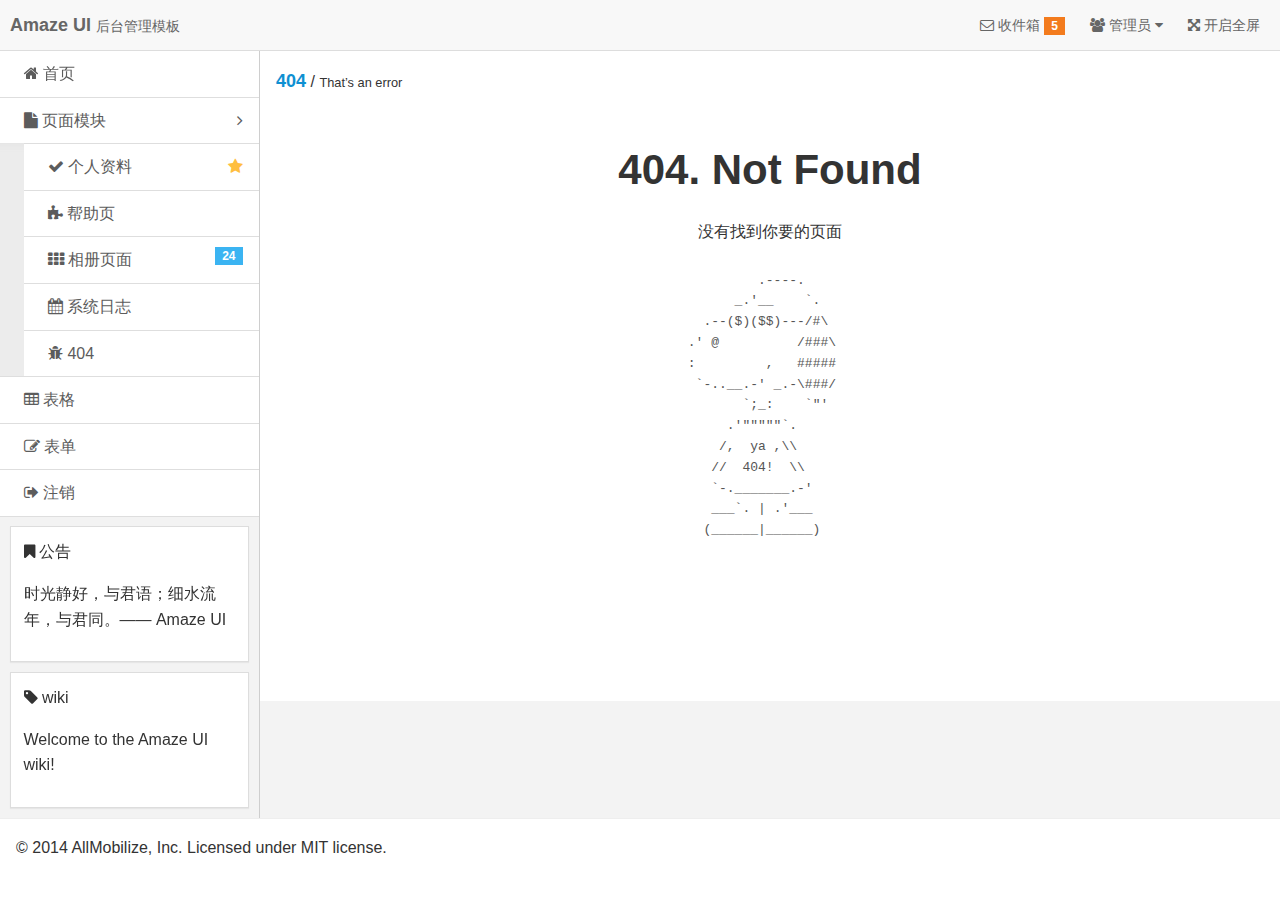
<file: WebContent/admin-404.html>
<!doctype html>
<html class="no-js">
<head>
  <meta charset="utf-8">
  <meta http-equiv="X-UA-Compatible" content="IE=edge">
  <title>Amaze UI Admin 404 Examples</title>
  <meta name="description" content="这是一个404页面">
  <meta name="keywords" content="404">
  <meta name="viewport" content="width=device-width, initial-scale=1, maximum-scale=1, user-scalable=no">
  <meta name="renderer" content="webkit">
  <meta http-equiv="Cache-Control" content="no-siteapp" />
  <link rel="icon" type="image/png" href="assets/i/favicon.png">
  <link rel="apple-touch-icon-precomposed" href="assets/i/app-icon72x72@2x.png">
  <meta name="apple-mobile-web-app-title" content="Amaze UI" />
  <link rel="stylesheet" href="assets/css/amazeui.min.css"/>
  <link rel="stylesheet" href="assets/css/admin.css">
</head>
<body>
<!--[if lte IE 9]>
<p class="browsehappy">你正在使用<strong>过时</strong>的浏览器，Amaze UI 暂不支持。 请 <a href="http://browsehappy.com/" target="_blank">升级浏览器</a>
  以获得更好的体验！</p>
<![endif]-->

<header class="am-topbar admin-header">
  <div class="am-topbar-brand">
    <strong>Amaze UI</strong> <small>后台管理模板</small>
  </div>

  <button class="am-topbar-btn am-topbar-toggle am-btn am-btn-sm am-btn-success am-show-sm-only" data-am-collapse="{target: '#topbar-collapse'}"><span class="am-sr-only">导航切换</span> <span class="am-icon-bars"></span></button>

  <div class="am-collapse am-topbar-collapse" id="topbar-collapse">

    <ul class="am-nav am-nav-pills am-topbar-nav am-topbar-right admin-header-list">
      <li><a href="javascript:;"><span class="am-icon-envelope-o"></span> 收件箱 <span class="am-badge am-badge-warning">5</span></a></li>
      <li class="am-dropdown" data-am-dropdown>
        <a class="am-dropdown-toggle" data-am-dropdown-toggle href="javascript:;">
          <span class="am-icon-users"></span> 管理员 <span class="am-icon-caret-down"></span>
        </a>
        <ul class="am-dropdown-content">
          <li><a href="#"><span class="am-icon-user"></span> 资料</a></li>
          <li><a href="#"><span class="am-icon-cog"></span> 设置</a></li>
          <li><a href="#"><span class="am-icon-power-off"></span> 退出</a></li>
        </ul>
      </li>
      <li class="am-hide-sm-only"><a href="javascript:;" id="admin-fullscreen"><span class="am-icon-arrows-alt"></span> <span class="admin-fullText">开启全屏</span></a></li>
    </ul>
  </div>
</header>

<div class="am-cf admin-main">
  <!-- sidebar start -->
  <div class="admin-sidebar am-offcanvas" id="admin-offcanvas">
    <div class="am-offcanvas-bar admin-offcanvas-bar">
      <ul class="am-list admin-sidebar-list">
        <li><a href="admin-index.html"><span class="am-icon-home"></span> 首页</a></li>
        <li class="admin-parent">
          <a class="am-cf" data-am-collapse="{target: '#collapse-nav'}"><span class="am-icon-file"></span> 页面模块 <span class="am-icon-angle-right am-fr am-margin-right"></span></a>
          <ul class="am-list am-collapse admin-sidebar-sub am-in" id="collapse-nav">
            <li><a href="admin-user.html" class="am-cf"><span class="am-icon-check"></span> 个人资料<span class="am-icon-star am-fr am-margin-right admin-icon-yellow"></span></a></li>
            <li><a href="admin-help.html"><span class="am-icon-puzzle-piece"></span> 帮助页</a></li>
            <li><a href="admin-gallery.html"><span class="am-icon-th"></span> 相册页面<span class="am-badge am-badge-secondary am-margin-right am-fr">24</span></a></li>
            <li><a href="admin-log.html"><span class="am-icon-calendar"></span> 系统日志</a></li>
            <li><a href="admin-404.html"><span class="am-icon-bug"></span> 404</a></li>
          </ul>
        </li>
        <li><a href="admin-table.html"><span class="am-icon-table"></span> 表格</a></li>
        <li><a href="admin-form.html"><span class="am-icon-pencil-square-o"></span> 表单</a></li>
        <li><a href="#"><span class="am-icon-sign-out"></span> 注销</a></li>
      </ul>

      <div class="am-panel am-panel-default admin-sidebar-panel">
        <div class="am-panel-bd">
          <p><span class="am-icon-bookmark"></span> 公告</p>
          <p>时光静好，与君语；细水流年，与君同。—— Amaze UI</p>
        </div>
      </div>

      <div class="am-panel am-panel-default admin-sidebar-panel">
        <div class="am-panel-bd">
          <p><span class="am-icon-tag"></span> wiki</p>
          <p>Welcome to the Amaze UI wiki!</p>
        </div>
      </div>
    </div>
  </div>
  <!-- sidebar end -->

  <!-- content start -->
  <div class="admin-content">

    <div class="am-cf am-padding">
      <div class="am-fl am-cf"><strong class="am-text-primary am-text-lg">404</strong> / <small>That’s an error</small></div>
    </div>

    <div class="am-g">
      <div class="am-u-sm-12">
        <h2 class="am-text-center am-text-xxxl am-margin-top-lg">404. Not Found</h2>
        <p class="am-text-center">没有找到你要的页面</p>
        <pre class="page-404">
          .----.
       _.'__    `.
   .--($)($$)---/#\
 .' @          /###\
 :         ,   #####
  `-..__.-' _.-\###/
        `;_:    `"'
      .'"""""`.
     /,  ya ,\\
    //  404!  \\
    `-._______.-'
    ___`. | .'___
   (______|______)
        </pre>
      </div>
    </div>
  </div>
  <!-- content end -->

</div>

<a href="#" class="am-icon-btn am-icon-th-list am-show-sm-only admin-menu" data-am-offcanvas="{target: '#admin-offcanvas'}"></a>

<footer>
  <hr>
  <p class="am-padding-left">© 2014 AllMobilize, Inc. Licensed under MIT license.</p>
</footer>

<!--[if lt IE 9]>
<script src="http://libs.baidu.com/jquery/1.11.1/jquery.min.js"></script>
<script src="http://cdn.staticfile.org/modernizr/2.8.3/modernizr.js"></script>
<script src="assets/js/amazeui.ie8polyfill.min.js"></script>
<![endif]-->

<!--[if (gte IE 9)|!(IE)]><!-->
<script src="assets/js/jquery.min.js"></script>
<!--<![endif]-->
<script src="assets/js/amazeui.min.js"></script>
<script src="assets/js/app.js"></script>
</body>
</html>
</file>
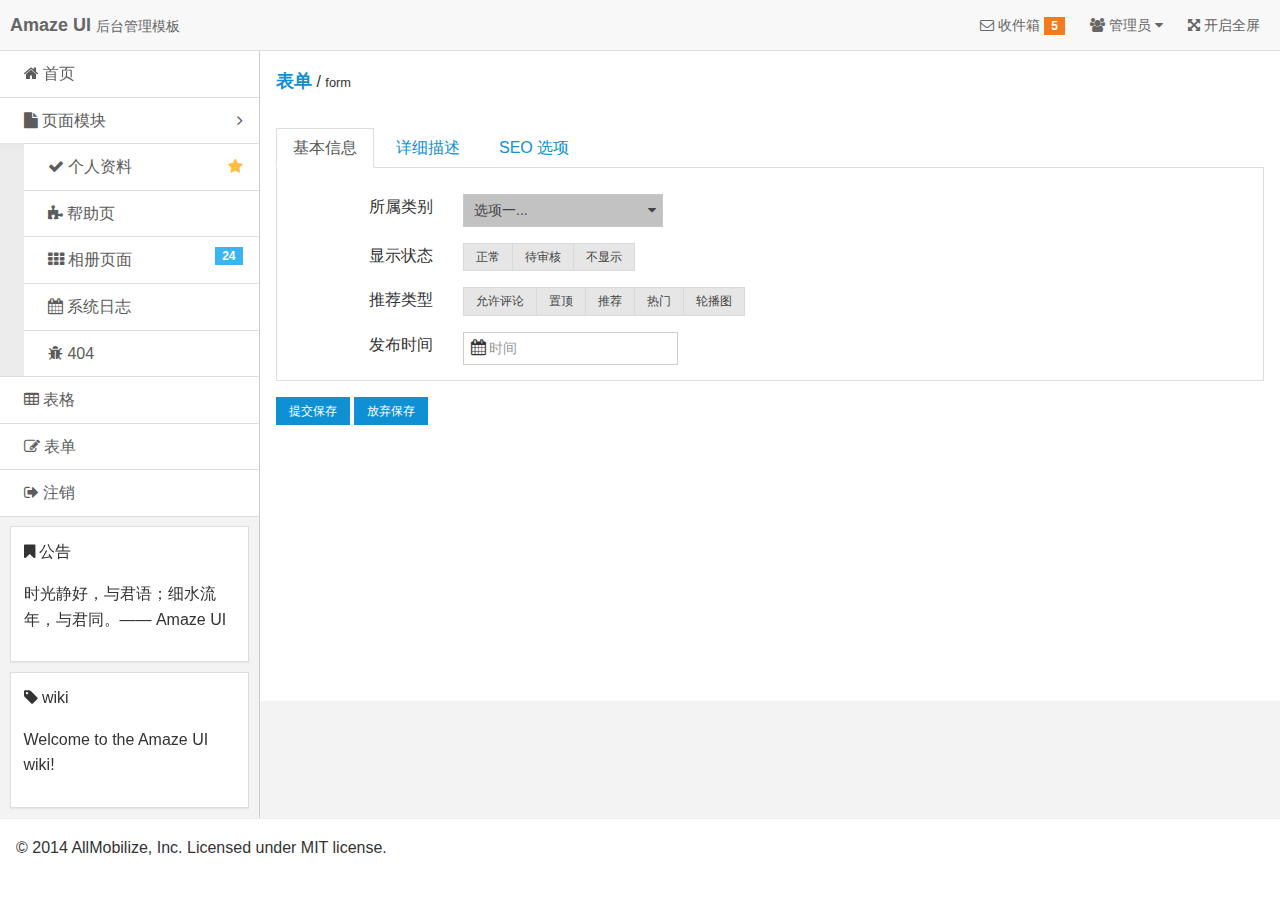
<file: WebContent/admin-form.html>
<!doctype html>
<html class="no-js">
<head>
  <meta charset="utf-8">
  <meta http-equiv="X-UA-Compatible" content="IE=edge">
  <title>Amaze UI Admin form Examples</title>
  <meta name="description" content="这是一个form页面">
  <meta name="keywords" content="form">
  <meta name="viewport" content="width=device-width, initial-scale=1, maximum-scale=1, user-scalable=no">
  <meta name="renderer" content="webkit">
  <meta http-equiv="Cache-Control" content="no-siteapp" />
  <link rel="icon" type="image/png" href="assets/i/favicon.png">
  <link rel="apple-touch-icon-precomposed" href="assets/i/app-icon72x72@2x.png">
  <meta name="apple-mobile-web-app-title" content="Amaze UI" />
  <link rel="stylesheet" href="assets/css/amazeui.min.css"/>
  <link rel="stylesheet" href="assets/css/admin.css">
</head>
<body>
<!--[if lte IE 9]>
<p class="browsehappy">你正在使用<strong>过时</strong>的浏览器，Amaze UI 暂不支持。 请 <a href="http://browsehappy.com/" target="_blank">升级浏览器</a>
  以获得更好的体验！</p>
<![endif]-->

<header class="am-topbar admin-header">
  <div class="am-topbar-brand">
    <strong>Amaze UI</strong> <small>后台管理模板</small>
  </div>

  <button class="am-topbar-btn am-topbar-toggle am-btn am-btn-sm am-btn-success am-show-sm-only" data-am-collapse="{target: '#topbar-collapse'}"><span class="am-sr-only">导航切换</span> <span class="am-icon-bars"></span></button>

  <div class="am-collapse am-topbar-collapse" id="topbar-collapse">

    <ul class="am-nav am-nav-pills am-topbar-nav am-topbar-right admin-header-list">
      <li><a href="javascript:;"><span class="am-icon-envelope-o"></span> 收件箱 <span class="am-badge am-badge-warning">5</span></a></li>
      <li class="am-dropdown" data-am-dropdown>
        <a class="am-dropdown-toggle" data-am-dropdown-toggle href="javascript:;">
          <span class="am-icon-users"></span> 管理员 <span class="am-icon-caret-down"></span>
        </a>
        <ul class="am-dropdown-content">
          <li><a href="#"><span class="am-icon-user"></span> 资料</a></li>
          <li><a href="#"><span class="am-icon-cog"></span> 设置</a></li>
          <li><a href="#"><span class="am-icon-power-off"></span> 退出</a></li>
        </ul>
      </li>
      <li class="am-hide-sm-only"><a href="javascript:;" id="admin-fullscreen"><span class="am-icon-arrows-alt"></span> <span class="admin-fullText">开启全屏</span></a></li>
    </ul>
  </div>
</header>

<div class="am-cf admin-main">
  <!-- sidebar start -->
  <div class="admin-sidebar am-offcanvas" id="admin-offcanvas">
    <div class="am-offcanvas-bar admin-offcanvas-bar">
      <ul class="am-list admin-sidebar-list">
        <li><a href="admin-index.html"><span class="am-icon-home"></span> 首页</a></li>
        <li class="admin-parent">
          <a class="am-cf" data-am-collapse="{target: '#collapse-nav'}"><span class="am-icon-file"></span> 页面模块 <span class="am-icon-angle-right am-fr am-margin-right"></span></a>
          <ul class="am-list am-collapse admin-sidebar-sub am-in" id="collapse-nav">
            <li><a href="admin-user.html" class="am-cf"><span class="am-icon-check"></span> 个人资料<span class="am-icon-star am-fr am-margin-right admin-icon-yellow"></span></a></li>
            <li><a href="admin-help.html"><span class="am-icon-puzzle-piece"></span> 帮助页</a></li>
            <li><a href="admin-gallery.html"><span class="am-icon-th"></span> 相册页面<span class="am-badge am-badge-secondary am-margin-right am-fr">24</span></a></li>
            <li><a href="admin-log.html"><span class="am-icon-calendar"></span> 系统日志</a></li>
            <li><a href="admin-404.html"><span class="am-icon-bug"></span> 404</a></li>
          </ul>
        </li>
        <li><a href="admin-table.html"><span class="am-icon-table"></span> 表格</a></li>
        <li><a href="admin-form.html"><span class="am-icon-pencil-square-o"></span> 表单</a></li>
        <li><a href="#"><span class="am-icon-sign-out"></span> 注销</a></li>
      </ul>

      <div class="am-panel am-panel-default admin-sidebar-panel">
        <div class="am-panel-bd">
          <p><span class="am-icon-bookmark"></span> 公告</p>
          <p>时光静好，与君语；细水流年，与君同。—— Amaze UI</p>
        </div>
      </div>

      <div class="am-panel am-panel-default admin-sidebar-panel">
        <div class="am-panel-bd">
          <p><span class="am-icon-tag"></span> wiki</p>
          <p>Welcome to the Amaze UI wiki!</p>
        </div>
      </div>
    </div>
  </div>
  <!-- sidebar end -->

<!-- content start -->
<div class="admin-content">

  <div class="am-cf am-padding">
    <div class="am-fl am-cf"><strong class="am-text-primary am-text-lg">表单</strong> / <small>form</small></div>
  </div>

  <div class="am-tabs am-margin" data-am-tabs>
    <ul class="am-tabs-nav am-nav am-nav-tabs">
      <li class="am-active"><a href="#tab1">基本信息</a></li>
      <li><a href="#tab2">详细描述</a></li>
      <li><a href="#tab3">SEO 选项</a></li>
    </ul>

    <div class="am-tabs-bd">
      <div class="am-tab-panel am-fade am-in am-active" id="tab1">
        <div class="am-g am-margin-top">
          <div class="am-u-sm-4 am-u-md-2 am-text-right">所属类别</div>
          <div class="am-u-sm-8 am-u-md-10">
            <select data-am-selected="{btnSize: 'sm'}">
              <option value="option1">选项一...</option>
              <option value="option2">选项二.....</option>
              <option value="option3">选项三........</option>
            </select>
          </div>
        </div>

        <div class="am-g am-margin-top">
          <div class="am-u-sm-4 am-u-md-2 am-text-right">显示状态</div>
          <div class="am-u-sm-8 am-u-md-10">
            <div class="am-btn-group" data-am-button>
              <label class="am-btn am-btn-default am-btn-xs">
                <input type="radio" name="options" id="option1"> 正常
              </label>
              <label class="am-btn am-btn-default am-btn-xs">
                <input type="radio" name="options" id="option2"> 待审核
              </label>
              <label class="am-btn am-btn-default am-btn-xs">
                <input type="radio" name="options" id="option3"> 不显示
              </label>
            </div>
          </div>
        </div>

        <div class="am-g am-margin-top">
          <div class="am-u-sm-4 am-u-md-2 am-text-right">推荐类型</div>
          <div class="am-u-sm-8 am-u-md-10">
            <div class="am-btn-group" data-am-button>
              <label class="am-btn am-btn-default am-btn-xs">
                <input type="checkbox"> 允许评论
              </label>
              <label class="am-btn am-btn-default am-btn-xs">
                <input type="checkbox"> 置顶
              </label>
              <label class="am-btn am-btn-default am-btn-xs">
                <input type="checkbox"> 推荐
              </label>
              <label class="am-btn am-btn-default am-btn-xs">
                <input type="checkbox"> 热门
              </label>
              <label class="am-btn am-btn-default am-btn-xs">
                <input type="checkbox"> 轮播图
              </label>
            </div>
          </div>
        </div>

        <div class="am-g am-margin-top">
          <div class="am-u-sm-4 am-u-md-2 am-text-right">
            发布时间
          </div>
          <div class="am-u-sm-8 am-u-md-10">
            <form action="" class="am-form am-form-inline">
              <div class="am-form-group am-form-icon">
                <i class="am-icon-calendar"></i>
                <input type="text" class="am-form-field am-input-sm" placeholder="时间">
              </div>
            </form>
          </div>
        </div>

      </div>

      <div class="am-tab-panel am-fade" id="tab2">
        <form class="am-form">
          <div class="am-g am-margin-top">
            <div class="am-u-sm-4 am-u-md-2 am-text-right">
              文章标题
            </div>
            <div class="am-u-sm-8 am-u-md-4">
              <input type="text" class="am-input-sm">
            </div>
            <div class="am-hide-sm-only am-u-md-6">*必填，不可重复</div>
          </div>

          <div class="am-g am-margin-top">
            <div class="am-u-sm-4 am-u-md-2 am-text-right">
              文章作者
            </div>
            <div class="am-u-sm-8 am-u-md-4 am-u-end col-end">
              <input type="text" class="am-input-sm">
            </div>
          </div>

          <div class="am-g am-margin-top">
            <div class="am-u-sm-4 am-u-md-2 am-text-right">
              信息来源
            </div>
            <div class="am-u-sm-8 am-u-md-4">
              <input type="text" class="am-input-sm">
            </div>
            <div class="am-hide-sm-only am-u-md-6">选填</div>
          </div>

          <div class="am-g am-margin-top">
            <div class="am-u-sm-4 am-u-md-2 am-text-right">
              内容摘要
            </div>
            <div class="am-u-sm-8 am-u-md-4">
              <input type="text" class="am-input-sm">
            </div>
            <div class="am-u-sm-12 am-u-md-6">不填写则自动截取内容前255字符</div>
          </div>

          <div class="am-g am-margin-top-sm">
            <div class="am-u-sm-12 am-u-md-2 am-text-right admin-form-text">
              内容描述
            </div>
            <div class="am-u-sm-12 am-u-md-10">
              <textarea rows="10" placeholder="请使用富文本编辑插件"></textarea>
            </div>
          </div>

        </form>
      </div>

      <div class="am-tab-panel am-fade" id="tab3">
        <form class="am-form">
          <div class="am-g am-margin-top-sm">
            <div class="am-u-sm-4 am-u-md-2 am-text-right">
              SEO 标题
            </div>
            <div class="am-u-sm-8 am-u-md-4 am-u-end">
              <input type="text" class="am-input-sm">
            </div>
          </div>

          <div class="am-g am-margin-top-sm">
            <div class="am-u-sm-4 am-u-md-2 am-text-right">
              SEO 关键字
            </div>
            <div class="am-u-sm-8 am-u-md-4 am-u-end">
              <input type="text" class="am-input-sm">
            </div>
          </div>

          <div class="am-g am-margin-top-sm">
            <div class="am-u-sm-4 am-u-md-2 am-text-right">
              SEO 描述
            </div>
            <div class="am-u-sm-8 am-u-md-4 am-u-end">
              <textarea rows="4"></textarea>
            </div>
          </div>
        </form>
      </div>

    </div>
  </div>

  <div class="am-margin">
    <button type="button" class="am-btn am-btn-primary am-btn-xs">提交保存</button>
    <button type="button" class="am-btn am-btn-primary am-btn-xs">放弃保存</button>
  </div>
</div>
<!-- content end -->

</div>

<a href="#" class="am-icon-btn am-icon-th-list am-show-sm-only admin-menu" data-am-offcanvas="{target: '#admin-offcanvas'}"></a>

<footer>
  <hr>
  <p class="am-padding-left">© 2014 AllMobilize, Inc. Licensed under MIT license.</p>
</footer>

<!--[if lt IE 9]>
<script src="http://libs.baidu.com/jquery/1.11.1/jquery.min.js"></script>
<script src="http://cdn.staticfile.org/modernizr/2.8.3/modernizr.js"></script>
<script src="assets/js/amazeui.ie8polyfill.min.js"></script>
<![endif]-->

<!--[if (gte IE 9)|!(IE)]><!-->
<script src="assets/js/jquery.min.js"></script>
<!--<![endif]-->
<script src="assets/js/amazeui.min.js"></script>
<script src="assets/js/app.js"></script>
</body>
</html>
</file>
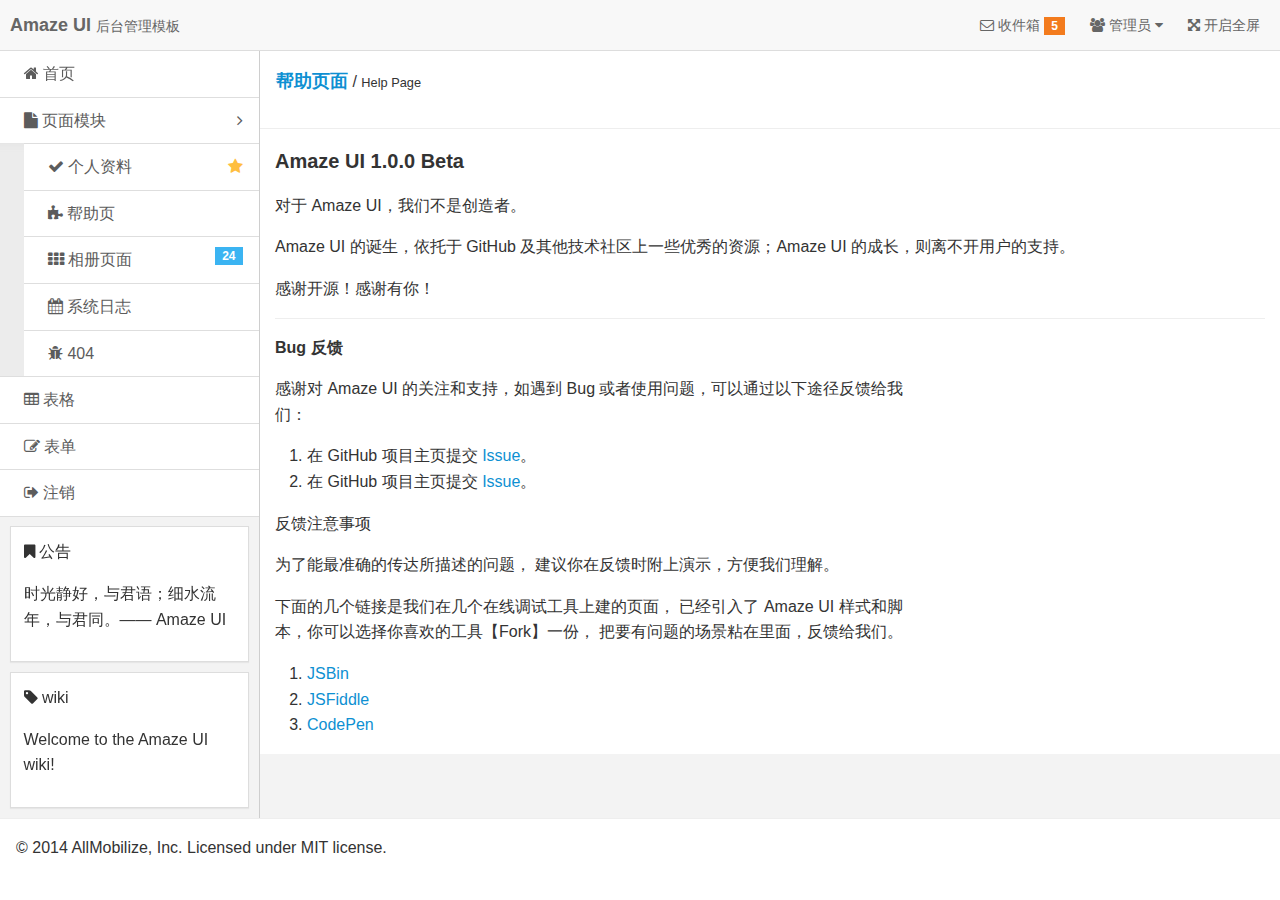
<file: WebContent/admin-help.html>
<!doctype html>
<html class="no-js">
<head>
  <meta charset="utf-8">
  <meta http-equiv="X-UA-Compatible" content="IE=edge">
  <title>Amaze UI Admin help Examples</title>
  <meta name="description" content="这是一个 help 页面">
  <meta name="keywords" content="help">
  <meta name="viewport" content="width=device-width, initial-scale=1, maximum-scale=1, user-scalable=no">
  <meta name="renderer" content="webkit">
  <meta http-equiv="Cache-Control" content="no-siteapp" />
  <link rel="icon" type="image/png" href="assets/i/favicon.png">
  <link rel="apple-touch-icon-precomposed" href="assets/i/app-icon72x72@2x.png">
  <meta name="apple-mobile-web-app-title" content="Amaze UI" />
  <link rel="stylesheet" href="assets/css/amazeui.min.css"/>
  <link rel="stylesheet" href="assets/css/admin.css">
</head>
<body>
<!--[if lte IE 9]>
<p class="browsehappy">你正在使用<strong>过时</strong>的浏览器，Amaze UI 暂不支持。 请 <a href="http://browsehappy.com/" target="_blank">升级浏览器</a>
  以获得更好的体验！</p>
<![endif]-->

<header class="am-topbar admin-header">
  <div class="am-topbar-brand">
    <strong>Amaze UI</strong> <small>后台管理模板</small>
  </div>

  <button class="am-topbar-btn am-topbar-toggle am-btn am-btn-sm am-btn-success am-show-sm-only" data-am-collapse="{target: '#topbar-collapse'}"><span class="am-sr-only">导航切换</span> <span class="am-icon-bars"></span></button>

  <div class="am-collapse am-topbar-collapse" id="topbar-collapse">

    <ul class="am-nav am-nav-pills am-topbar-nav am-topbar-right admin-header-list">
      <li><a href="javascript:;"><span class="am-icon-envelope-o"></span> 收件箱 <span class="am-badge am-badge-warning">5</span></a></li>
      <li class="am-dropdown" data-am-dropdown>
        <a class="am-dropdown-toggle" data-am-dropdown-toggle href="javascript:;">
          <span class="am-icon-users"></span> 管理员 <span class="am-icon-caret-down"></span>
        </a>
        <ul class="am-dropdown-content">
          <li><a href="#"><span class="am-icon-user"></span> 资料</a></li>
          <li><a href="#"><span class="am-icon-cog"></span> 设置</a></li>
          <li><a href="#"><span class="am-icon-power-off"></span> 退出</a></li>
        </ul>
      </li>
      <li class="am-hide-sm-only"><a href="javascript:;" id="admin-fullscreen"><span class="am-icon-arrows-alt"></span> <span class="admin-fullText">开启全屏</span></a></li>
    </ul>
  </div>
</header>

<div class="am-cf admin-main">
  <!-- sidebar start -->
  <div class="admin-sidebar am-offcanvas" id="admin-offcanvas">
    <div class="am-offcanvas-bar admin-offcanvas-bar">
      <ul class="am-list admin-sidebar-list">
        <li><a href="admin-index.html"><span class="am-icon-home"></span> 首页</a></li>
        <li class="admin-parent">
          <a class="am-cf" data-am-collapse="{target: '#collapse-nav'}"><span class="am-icon-file"></span> 页面模块 <span class="am-icon-angle-right am-fr am-margin-right"></span></a>
          <ul class="am-list am-collapse admin-sidebar-sub am-in" id="collapse-nav">
            <li><a href="admin-user.html" class="am-cf"><span class="am-icon-check"></span> 个人资料<span class="am-icon-star am-fr am-margin-right admin-icon-yellow"></span></a></li>
            <li><a href="admin-help.html"><span class="am-icon-puzzle-piece"></span> 帮助页</a></li>
            <li><a href="admin-gallery.html"><span class="am-icon-th"></span> 相册页面<span class="am-badge am-badge-secondary am-margin-right am-fr">24</span></a></li>
            <li><a href="admin-log.html"><span class="am-icon-calendar"></span> 系统日志</a></li>
            <li><a href="admin-404.html"><span class="am-icon-bug"></span> 404</a></li>
          </ul>
        </li>
        <li><a href="admin-table.html"><span class="am-icon-table"></span> 表格</a></li>
        <li><a href="admin-form.html"><span class="am-icon-pencil-square-o"></span> 表单</a></li>
        <li><a href="#"><span class="am-icon-sign-out"></span> 注销</a></li>
      </ul>

      <div class="am-panel am-panel-default admin-sidebar-panel">
        <div class="am-panel-bd">
          <p><span class="am-icon-bookmark"></span> 公告</p>
          <p>时光静好，与君语；细水流年，与君同。—— Amaze UI</p>
        </div>
      </div>

      <div class="am-panel am-panel-default admin-sidebar-panel">
        <div class="am-panel-bd">
          <p><span class="am-icon-tag"></span> wiki</p>
          <p>Welcome to the Amaze UI wiki!</p>
        </div>
      </div>
    </div>
  </div>
  <!-- sidebar end -->

  <!-- content start -->
  <div class="admin-content">
    <div class="am-cf am-padding">
      <div class="am-fl am-cf"><strong class="am-text-primary am-text-lg">帮助页面</strong> / <small>Help Page</small></div>
    </div>

    <hr/>

    <div class="am-g">
      <div class="am-u-sm-12 am-u-sm-centered">
        <h2>Amaze UI 1.0.0 Beta</h2>
        <p>对于 Amaze UI，我们不是创造者。</p>
        <p>Amaze UI 的诞生，依托于 GitHub 及其他技术社区上一些优秀的资源；Amaze UI 的成长，则离不开用户的支持。</p>
        <p>感谢开源！感谢有你！</p>
        <hr/>
      </div>

      <div class="am-u-sm-12 am-u-md-8 am-u-md-pull-4">
        <h3>Bug 反馈</h3>
        <p>感谢对 Amaze UI 的关注和支持，如遇到 Bug 或者使用问题，可以通过以下途径反馈给我们：</p>
        <ol>
          <li>在 GitHub 项目主页提交 <a href="">Issue</a>。</li>
          <li>在 GitHub 项目主页提交 <a href="">Issue</a>。</li>
        </ol>
        <p>反馈注意事项</p>
        <p>为了能最准确的传达所描述的问题， 建议你在反馈时附上演示，方便我们理解。</p>
        <p>下面的几个链接是我们在几个在线调试工具上建的页面， 已经引入了 Amaze UI 样式和脚本，你可以选择你喜欢的工具【Fork】一份， 把要有问题的场景粘在里面，反馈给我们。</p>
        <ol>
          <li><a href="http://jsbin.com/kijiqu/1/edit?html,output" target="_blank">JSBin</a> </li>
          <li><a href="http://jsfiddle.net/hegfirose/W22fV/" target="_blank">JSFiddle</a> </li>
          <li><a href="http://codepen.io/minwe/pen/AEeup" target="_blank">CodePen</a> </li>
        </ol>
      </div>
    </div>
  </div>
  <!-- content end -->

</div>

<a href="#" class="am-icon-btn am-icon-th-list am-show-sm-only admin-menu" data-am-offcanvas="{target: '#admin-offcanvas'}"></a>

<footer>
  <hr>
  <p class="am-padding-left">© 2014 AllMobilize, Inc. Licensed under MIT license.</p>
</footer>

<!--[if lt IE 9]>
<script src="http://libs.baidu.com/jquery/1.11.1/jquery.min.js"></script>
<script src="http://cdn.staticfile.org/modernizr/2.8.3/modernizr.js"></script>
<script src="assets/js/amazeui.ie8polyfill.min.js"></script>
<![endif]-->

<!--[if (gte IE 9)|!(IE)]><!-->
<script src="assets/js/jquery.min.js"></script>
<!--<![endif]-->
<script src="assets/js/amazeui.min.js"></script>
<script src="assets/js/app.js"></script>
</body>
</html>
</file>
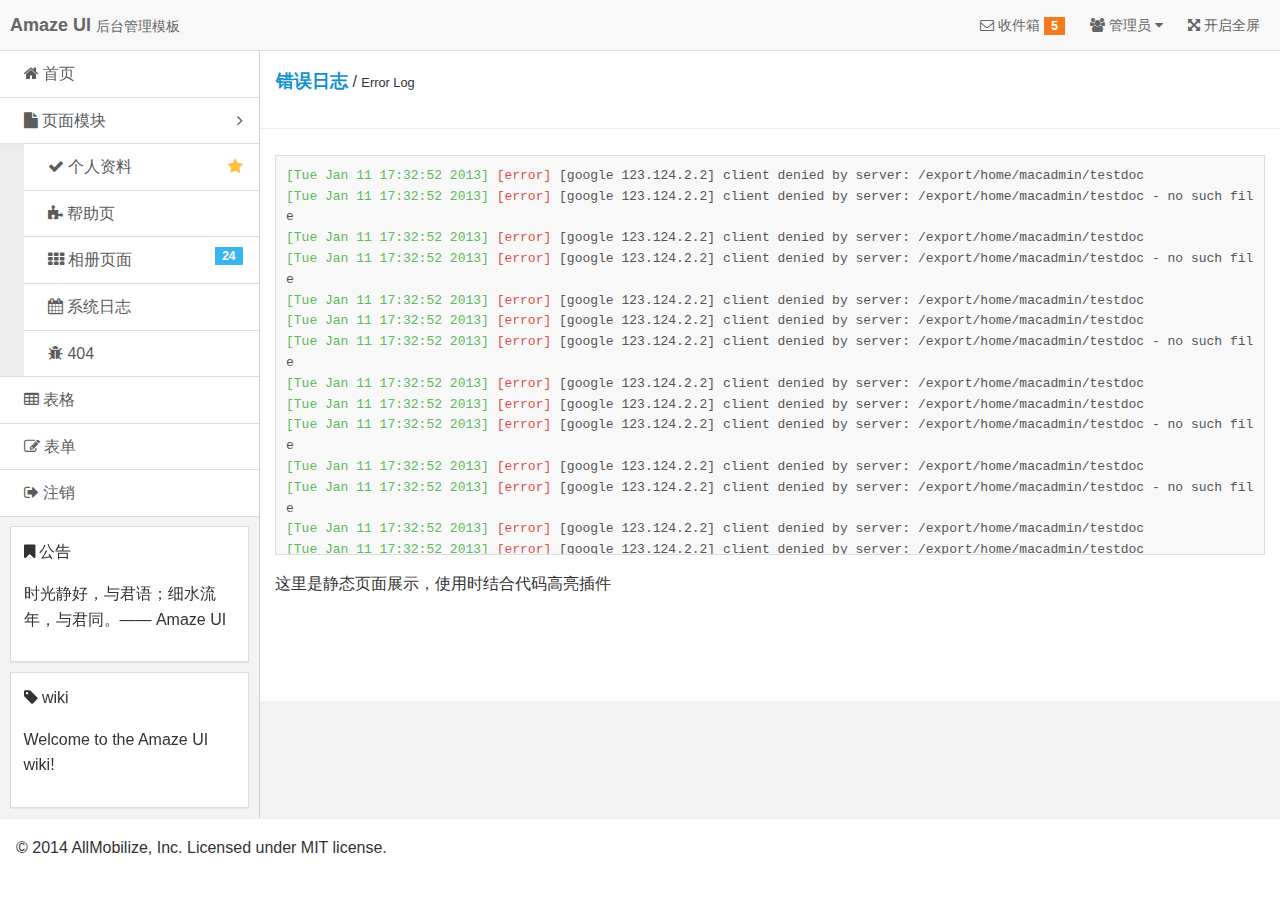
<file: WebContent/admin-log.html>
<!doctype html>
<html class="no-js">
<head>
  <meta charset="utf-8">
  <meta http-equiv="X-UA-Compatible" content="IE=edge">
  <title>Amaze UI Admin log Examples</title>
  <meta name="description" content="这是一个log页面">
  <meta name="keywords" content="log">
  <meta name="viewport" content="width=device-width, initial-scale=1, maximum-scale=1, user-scalable=no">
  <meta name="renderer" content="webkit">
  <meta http-equiv="Cache-Control" content="no-siteapp" />
  <link rel="icon" type="image/png" href="assets/i/favicon.png">
  <link rel="apple-touch-icon-precomposed" href="assets/i/app-icon72x72@2x.png">
  <meta name="apple-mobile-web-app-title" content="Amaze UI" />
  <link rel="stylesheet" href="assets/css/amazeui.min.css"/>
  <link rel="stylesheet" href="assets/css/admin.css">
</head>
<body>
<!--[if lte IE 9]>
<p class="browsehappy">你正在使用<strong>过时</strong>的浏览器，Amaze UI 暂不支持。 请 <a href="http://browsehappy.com/" target="_blank">升级浏览器</a>
  以获得更好的体验！</p>
<![endif]-->

<header class="am-topbar admin-header">
  <div class="am-topbar-brand">
    <strong>Amaze UI</strong> <small>后台管理模板</small>
  </div>

  <button class="am-topbar-btn am-topbar-toggle am-btn am-btn-sm am-btn-success am-show-sm-only" data-am-collapse="{target: '#topbar-collapse'}"><span class="am-sr-only">导航切换</span> <span class="am-icon-bars"></span></button>

  <div class="am-collapse am-topbar-collapse" id="topbar-collapse">

    <ul class="am-nav am-nav-pills am-topbar-nav am-topbar-right admin-header-list">
      <li><a href="javascript:;"><span class="am-icon-envelope-o"></span> 收件箱 <span class="am-badge am-badge-warning">5</span></a></li>
      <li class="am-dropdown" data-am-dropdown>
        <a class="am-dropdown-toggle" data-am-dropdown-toggle href="javascript:;">
          <span class="am-icon-users"></span> 管理员 <span class="am-icon-caret-down"></span>
        </a>
        <ul class="am-dropdown-content">
          <li><a href="#"><span class="am-icon-user"></span> 资料</a></li>
          <li><a href="#"><span class="am-icon-cog"></span> 设置</a></li>
          <li><a href="#"><span class="am-icon-power-off"></span> 退出</a></li>
        </ul>
      </li>
      <li class="am-hide-sm-only"><a href="javascript:;" id="admin-fullscreen"><span class="am-icon-arrows-alt"></span> <span class="admin-fullText">开启全屏</span></a></li>
    </ul>
  </div>
</header>

<div class="am-cf admin-main">
  <!-- sidebar start -->
  <div class="admin-sidebar am-offcanvas" id="admin-offcanvas">
    <div class="am-offcanvas-bar admin-offcanvas-bar">
      <ul class="am-list admin-sidebar-list">
        <li><a href="admin-index.html"><span class="am-icon-home"></span> 首页</a></li>
        <li class="admin-parent">
          <a class="am-cf" data-am-collapse="{target: '#collapse-nav'}"><span class="am-icon-file"></span> 页面模块 <span class="am-icon-angle-right am-fr am-margin-right"></span></a>
          <ul class="am-list am-collapse admin-sidebar-sub am-in" id="collapse-nav">
            <li><a href="admin-user.html" class="am-cf"><span class="am-icon-check"></span> 个人资料<span class="am-icon-star am-fr am-margin-right admin-icon-yellow"></span></a></li>
            <li><a href="admin-help.html"><span class="am-icon-puzzle-piece"></span> 帮助页</a></li>
            <li><a href="admin-gallery.html"><span class="am-icon-th"></span> 相册页面<span class="am-badge am-badge-secondary am-margin-right am-fr">24</span></a></li>
            <li><a href="admin-log.html"><span class="am-icon-calendar"></span> 系统日志</a></li>
            <li><a href="admin-404.html"><span class="am-icon-bug"></span> 404</a></li>
          </ul>
        </li>
        <li><a href="admin-table.html"><span class="am-icon-table"></span> 表格</a></li>
        <li><a href="admin-form.html"><span class="am-icon-pencil-square-o"></span> 表单</a></li>
        <li><a href="#"><span class="am-icon-sign-out"></span> 注销</a></li>
      </ul>

      <div class="am-panel am-panel-default admin-sidebar-panel">
        <div class="am-panel-bd">
          <p><span class="am-icon-bookmark"></span> 公告</p>
          <p>时光静好，与君语；细水流年，与君同。—— Amaze UI</p>
        </div>
      </div>

      <div class="am-panel am-panel-default admin-sidebar-panel">
        <div class="am-panel-bd">
          <p><span class="am-icon-tag"></span> wiki</p>
          <p>Welcome to the Amaze UI wiki!</p>
        </div>
      </div>
    </div>
  </div>
  <!-- sidebar end -->

  <!-- content start -->
  <div class="admin-content">
    <div class="am-cf am-padding">
      <div class="am-fl am-cf"><strong class="am-text-primary am-text-lg">错误日志</strong> / <small>Error Log</small></div>
    </div>

    <hr/>

    <div class="am-g error-log">
      <div class="am-u-sm-12 am-u-sm-centered">
        <pre class="am-pre-scrollable">
<span class="am-text-success">[Tue Jan 11 17:32:52 2013]</span> <span class="am-text-danger">[error]</span> [google 123.124.2.2] client denied by server: /export/home/macadmin/testdoc
<span class="am-text-success">[Tue Jan 11 17:32:52 2013]</span> <span class="am-text-danger">[error]</span> [google 123.124.2.2] client denied by server: /export/home/macadmin/testdoc - no such file
<span class="am-text-success">[Tue Jan 11 17:32:52 2013]</span> <span class="am-text-danger">[error]</span> [google 123.124.2.2] client denied by server: /export/home/macadmin/testdoc
<span class="am-text-success">[Tue Jan 11 17:32:52 2013]</span> <span class="am-text-danger">[error]</span> [google 123.124.2.2] client denied by server: /export/home/macadmin/testdoc - no such file
<span class="am-text-success">[Tue Jan 11 17:32:52 2013]</span> <span class="am-text-danger">[error]</span> [google 123.124.2.2] client denied by server: /export/home/macadmin/testdoc
<span class="am-text-success">[Tue Jan 11 17:32:52 2013]</span> <span class="am-text-danger">[error]</span> [google 123.124.2.2] client denied by server: /export/home/macadmin/testdoc
<span class="am-text-success">[Tue Jan 11 17:32:52 2013]</span> <span class="am-text-danger">[error]</span> [google 123.124.2.2] client denied by server: /export/home/macadmin/testdoc - no such file
<span class="am-text-success">[Tue Jan 11 17:32:52 2013]</span> <span class="am-text-danger">[error]</span> [google 123.124.2.2] client denied by server: /export/home/macadmin/testdoc
<span class="am-text-success">[Tue Jan 11 17:32:52 2013]</span> <span class="am-text-danger">[error]</span> [google 123.124.2.2] client denied by server: /export/home/macadmin/testdoc
<span class="am-text-success">[Tue Jan 11 17:32:52 2013]</span> <span class="am-text-danger">[error]</span> [google 123.124.2.2] client denied by server: /export/home/macadmin/testdoc - no such file
<span class="am-text-success">[Tue Jan 11 17:32:52 2013]</span> <span class="am-text-danger">[error]</span> [google 123.124.2.2] client denied by server: /export/home/macadmin/testdoc
<span class="am-text-success">[Tue Jan 11 17:32:52 2013]</span> <span class="am-text-danger">[error]</span> [google 123.124.2.2] client denied by server: /export/home/macadmin/testdoc - no such file
<span class="am-text-success">[Tue Jan 11 17:32:52 2013]</span> <span class="am-text-danger">[error]</span> [google 123.124.2.2] client denied by server: /export/home/macadmin/testdoc
<span class="am-text-success">[Tue Jan 11 17:32:52 2013]</span> <span class="am-text-danger">[error]</span> [google 123.124.2.2] client denied by server: /export/home/macadmin/testdoc
<span class="am-text-success">[Tue Jan 11 17:32:52 2013]</span> <span class="am-text-danger">[error]</span> [google 123.124.2.2] client denied by server: /export/home/macadmin/testdoc - no such file
<span class="am-text-success">[Tue Jan 11 17:32:52 2013]</span> <span class="am-text-danger">[error]</span> [google 123.124.2.2] client denied by server: /export/home/macadmin/testdoc
<span class="am-text-success">[Tue Jan 11 17:32:52 2013]</span> <span class="am-text-danger">[error]</span> [google 123.124.2.2] client denied by server: /export/home/macadmin/testdoc - no such file
<span class="am-text-success">[Tue Jan 11 17:32:52 2013]</span> <span class="am-text-danger">[error]</span> [google 123.124.2.2] client denied by server: /export/home/macadmin/testdoc - no such file
<span class="am-text-success">[Tue Jan 11 17:32:52 2013]</span> <span class="am-text-danger">[error]</span> [google 123.124.2.2] client denied by server: /export/home/macadmin/testdoc
<span class="am-text-success">[Tue Jan 11 17:32:52 2013]</span> <span class="am-text-danger">[error]</span> [google 123.124.2.2] client denied by server: /export/home/macadmin/testdoc - no such file
<span class="am-text-success">[Tue Jan 11 17:32:52 2013]</span> <span class="am-text-danger">[error]</span> [google 123.124.2.2] client denied by server: /export/home/macadmin/testdoc - no such file
<span class="am-text-success">[Tue Jan 11 17:32:52 2013]</span> <span class="am-text-danger">[error]</span> [google 123.124.2.2] client denied by server: /export/home/macadmin/testdoc
<span class="am-text-success">[Tue Jan 11 17:32:52 2013]</span> <span class="am-text-danger">[error]</span> [google 123.124.2.2] client denied by server: /export/home/macadmin/testdoc - no such file
<span class="am-text-success">[Tue Jan 11 17:32:52 2013]</span> <span class="am-text-danger">[error]</span> [google 123.124.2.2] client denied by server: /export/home/macadmin/testdoc - no such file
        </pre>
        <p>这里是静态页面展示，使用时结合代码高亮插件</p>
      </div>
    </div>
  </div>
  <!-- content end -->

</div>

<a href="#" class="am-icon-btn am-icon-th-list am-show-sm-only admin-menu" data-am-offcanvas="{target: '#admin-offcanvas'}"></a>

<footer>
  <hr>
  <p class="am-padding-left">© 2014 AllMobilize, Inc. Licensed under MIT license.</p>
</footer>

<!--[if lt IE 9]>
<script src="http://libs.baidu.com/jquery/1.11.1/jquery.min.js"></script>
<script src="http://cdn.staticfile.org/modernizr/2.8.3/modernizr.js"></script>
<script src="assets/js/amazeui.ie8polyfill.min.js"></script>
<![endif]-->

<!--[if (gte IE 9)|!(IE)]><!-->
<script src="assets/js/jquery.min.js"></script>
<!--<![endif]-->
<script src="assets/js/amazeui.min.js"></script>
<script src="assets/js/app.js"></script>
</body>
</html>
</file>
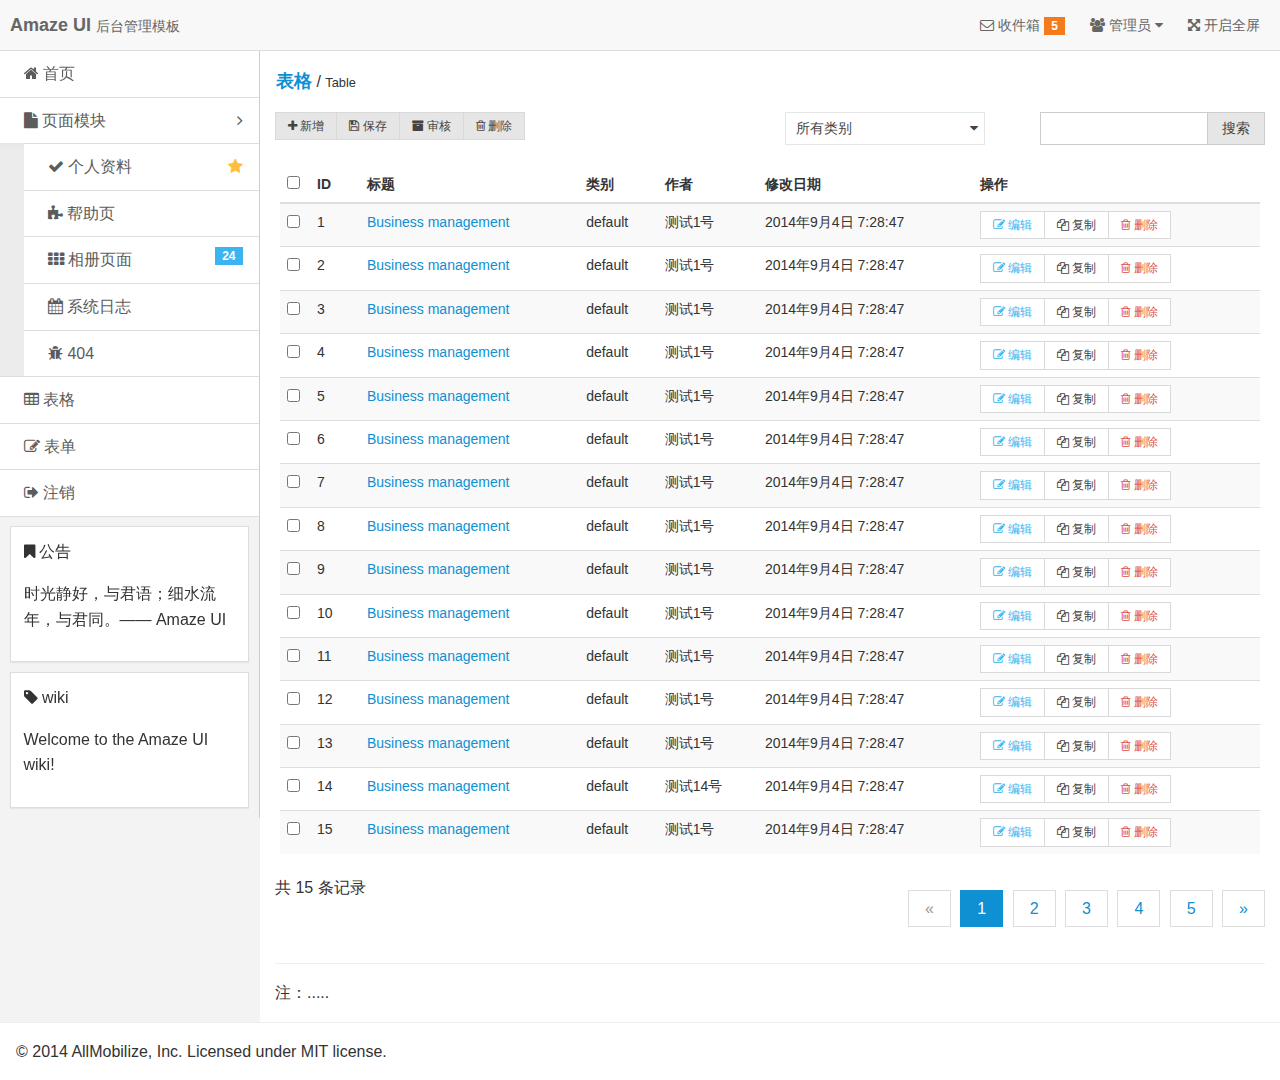
<file: WebContent/admin-table.html>
<!doctype html>
<html class="no-js">
<head>
  <meta charset="utf-8">
  <meta http-equiv="X-UA-Compatible" content="IE=edge">
  <title>Amaze UI Admin table Examples</title>
  <meta name="description" content="这是一个 table 页面">
  <meta name="keywords" content="table">
  <meta name="viewport" content="width=device-width, initial-scale=1, maximum-scale=1, user-scalable=no">
  <meta name="renderer" content="webkit">
  <meta http-equiv="Cache-Control" content="no-siteapp" />
  <link rel="icon" type="image/png" href="assets/i/favicon.png">
  <link rel="apple-touch-icon-precomposed" href="assets/i/app-icon72x72@2x.png">
  <meta name="apple-mobile-web-app-title" content="Amaze UI" />
  <link rel="stylesheet" href="assets/css/amazeui.min.css"/>
  <link rel="stylesheet" href="assets/css/admin.css">
</head>
<body>
<!--[if lte IE 9]>
<p class="browsehappy">你正在使用<strong>过时</strong>的浏览器，Amaze UI 暂不支持。 请 <a href="http://browsehappy.com/" target="_blank">升级浏览器</a>
  以获得更好的体验！</p>
<![endif]-->

<header class="am-topbar admin-header">
  <div class="am-topbar-brand">
    <strong>Amaze UI</strong> <small>后台管理模板</small>
  </div>

  <button class="am-topbar-btn am-topbar-toggle am-btn am-btn-sm am-btn-success am-show-sm-only" data-am-collapse="{target: '#topbar-collapse'}"><span class="am-sr-only">导航切换</span> <span class="am-icon-bars"></span></button>

  <div class="am-collapse am-topbar-collapse" id="topbar-collapse">

    <ul class="am-nav am-nav-pills am-topbar-nav am-topbar-right admin-header-list">
      <li><a href="javascript:;"><span class="am-icon-envelope-o"></span> 收件箱 <span class="am-badge am-badge-warning">5</span></a></li>
      <li class="am-dropdown" data-am-dropdown>
        <a class="am-dropdown-toggle" data-am-dropdown-toggle href="javascript:;">
          <span class="am-icon-users"></span> 管理员 <span class="am-icon-caret-down"></span>
        </a>
        <ul class="am-dropdown-content">
          <li><a href="#"><span class="am-icon-user"></span> 资料</a></li>
          <li><a href="#"><span class="am-icon-cog"></span> 设置</a></li>
          <li><a href="#"><span class="am-icon-power-off"></span> 退出</a></li>
        </ul>
      </li>
      <li class="am-hide-sm-only"><a href="javascript:;" id="admin-fullscreen"><span class="am-icon-arrows-alt"></span> <span class="admin-fullText">开启全屏</span></a></li>
    </ul>
  </div>
</header>

<div class="am-cf admin-main">
  <!-- sidebar start -->
  <div class="admin-sidebar am-offcanvas" id="admin-offcanvas">
    <div class="am-offcanvas-bar admin-offcanvas-bar">
      <ul class="am-list admin-sidebar-list">
        <li><a href="admin-index.html"><span class="am-icon-home"></span> 首页</a></li>
        <li class="admin-parent">
          <a class="am-cf" data-am-collapse="{target: '#collapse-nav'}"><span class="am-icon-file"></span> 页面模块 <span class="am-icon-angle-right am-fr am-margin-right"></span></a>
          <ul class="am-list am-collapse admin-sidebar-sub am-in" id="collapse-nav">
            <li><a href="admin-user.html" class="am-cf"><span class="am-icon-check"></span> 个人资料<span class="am-icon-star am-fr am-margin-right admin-icon-yellow"></span></a></li>
            <li><a href="admin-help.html"><span class="am-icon-puzzle-piece"></span> 帮助页</a></li>
            <li><a href="admin-gallery.html"><span class="am-icon-th"></span> 相册页面<span class="am-badge am-badge-secondary am-margin-right am-fr">24</span></a></li>
            <li><a href="admin-log.html"><span class="am-icon-calendar"></span> 系统日志</a></li>
            <li><a href="admin-404.html"><span class="am-icon-bug"></span> 404</a></li>
          </ul>
        </li>
        <li><a href="admin-table.html"><span class="am-icon-table"></span> 表格</a></li>
        <li><a href="admin-form.html"><span class="am-icon-pencil-square-o"></span> 表单</a></li>
        <li><a href="#"><span class="am-icon-sign-out"></span> 注销</a></li>
      </ul>

      <div class="am-panel am-panel-default admin-sidebar-panel">
        <div class="am-panel-bd">
          <p><span class="am-icon-bookmark"></span> 公告</p>
          <p>时光静好，与君语；细水流年，与君同。—— Amaze UI</p>
        </div>
      </div>

      <div class="am-panel am-panel-default admin-sidebar-panel">
        <div class="am-panel-bd">
          <p><span class="am-icon-tag"></span> wiki</p>
          <p>Welcome to the Amaze UI wiki!</p>
        </div>
      </div>
    </div>
  </div>
  <!-- sidebar end -->

  <!-- content start -->
  <div class="admin-content">

    <div class="am-cf am-padding">
      <div class="am-fl am-cf"><strong class="am-text-primary am-text-lg">表格</strong> / <small>Table</small></div>
    </div>

    <div class="am-g">
      <div class="am-u-sm-12 am-u-md-6">
        <div class="am-btn-toolbar">
          <div class="am-btn-group am-btn-group-xs">
            <button type="button" class="am-btn am-btn-default"><span class="am-icon-plus"></span> 新增</button>
            <button type="button" class="am-btn am-btn-default"><span class="am-icon-save"></span> 保存</button>
            <button type="button" class="am-btn am-btn-default"><span class="am-icon-archive"></span> 审核</button>
            <button type="button" class="am-btn am-btn-default"><span class="am-icon-trash-o"></span> 删除</button>
          </div>
        </div>
      </div>
      <div class="am-u-sm-12 am-u-md-3">
        <div class="am-form-group">
          <select data-am-selected="{btnSize: 'sm'}">
            <option value="option1">所有类别</option>
            <option value="option2">IT业界</option>
            <option value="option3">数码产品</option>
            <option value="option3">笔记本电脑</option>
            <option value="option3">平板电脑</option>
            <option value="option3">只能手机</option>
            <option value="option3">超极本</option>
          </select>
        </div>
      </div>
      <div class="am-u-sm-12 am-u-md-3">
        <div class="am-input-group am-input-group-sm">
          <input type="text" class="am-form-field">
          <span class="am-input-group-btn">
            <button class="am-btn am-btn-default" type="button">搜索</button>
          </span>
        </div>
      </div>
    </div>

    <div class="am-g">
      <div class="am-u-sm-12">
        <form class="am-form">
          <table class="am-table am-table-striped am-table-hover table-main">
            <thead>
              <tr>
                <th class="table-check"><input type="checkbox" /></th><th class="table-id">ID</th><th class="table-title">标题</th><th class="table-type">类别</th><th class="table-author am-hide-sm-only">作者</th><th class="table-date am-hide-sm-only">修改日期</th><th class="table-set">操作</th>
              </tr>
          </thead>
          <tbody>
            <tr>
              <td><input type="checkbox" /></td>
              <td>1</td>
              <td><a href="#">Business management</a></td>
              <td>default</td>
              <td class="am-hide-sm-only">测试1号</td>
              <td class="am-hide-sm-only">2014年9月4日 7:28:47</td>
              <td>
                <div class="am-btn-toolbar">
                  <div class="am-btn-group am-btn-group-xs">
                    <button class="am-btn am-btn-default am-btn-xs am-text-secondary"><span class="am-icon-pencil-square-o"></span> 编辑</button>
                    <button class="am-btn am-btn-default am-btn-xs am-hide-sm-only"><span class="am-icon-copy"></span> 复制</button>
                    <button class="am-btn am-btn-default am-btn-xs am-text-danger am-hide-sm-only"><span class="am-icon-trash-o"></span> 删除</button>
                  </div>
                </div>
              </td>
            </tr>
            <tr>
              <td><input type="checkbox" /></td>
              <td>2</td>
              <td><a href="#">Business management</a></td>
              <td>default</td>
              <td class="am-hide-sm-only">测试1号</td>
              <td class="am-hide-sm-only">2014年9月4日 7:28:47</td>
              <td>
                <div class="am-btn-toolbar">
                  <div class="am-btn-group am-btn-group-xs">
                    <button class="am-btn am-btn-default am-btn-xs am-text-secondary"><span class="am-icon-pencil-square-o"></span> 编辑</button>
                    <button class="am-btn am-btn-default am-btn-xs am-hide-sm-only"><span class="am-icon-copy"></span> 复制</button>
                    <button class="am-btn am-btn-default am-btn-xs am-text-danger am-hide-sm-only"><span class="am-icon-trash-o"></span> 删除</button>
                  </div>
                </div>
              </td>
            </tr>
            <tr>
              <td><input type="checkbox" /></td>
              <td>3</td>
              <td><a href="#">Business management</a></td>
              <td>default</td>
              <td class="am-hide-sm-only">测试1号</td>
              <td class="am-hide-sm-only">2014年9月4日 7:28:47</td>
              <td>
                <div class="am-btn-toolbar">
                  <div class="am-btn-group am-btn-group-xs">
                    <button class="am-btn am-btn-default am-btn-xs am-text-secondary"><span class="am-icon-pencil-square-o"></span> 编辑</button>
                    <button class="am-btn am-btn-default am-btn-xs am-hide-sm-only"><span class="am-icon-copy"></span> 复制</button>
                    <button class="am-btn am-btn-default am-btn-xs am-text-danger am-hide-sm-only"><span class="am-icon-trash-o"></span> 删除</button>
                  </div>
                </div>
              </td>
            </tr>
            <tr>
              <td><input type="checkbox" /></td>
              <td>4</td>
              <td><a href="#">Business management</a></td>
              <td>default</td>
              <td class="am-hide-sm-only">测试1号</td>
              <td class="am-hide-sm-only">2014年9月4日 7:28:47</td>
              <td>
                <div class="am-btn-toolbar">
                  <div class="am-btn-group am-btn-group-xs">
                    <button class="am-btn am-btn-default am-btn-xs am-text-secondary"><span class="am-icon-pencil-square-o"></span> 编辑</button>
                    <button class="am-btn am-btn-default am-btn-xs am-hide-sm-only"><span class="am-icon-copy"></span> 复制</button>
                    <button class="am-btn am-btn-default am-btn-xs am-text-danger am-hide-sm-only"><span class="am-icon-trash-o"></span> 删除</button>
                  </div>
                </div>
              </td>
            </tr>
            <tr>
              <td><input type="checkbox" /></td>
              <td>5</td>
              <td><a href="#">Business management</a></td>
              <td>default</td>
              <td class="am-hide-sm-only">测试1号</td>
              <td class="am-hide-sm-only">2014年9月4日 7:28:47</td>
              <td>
                <div class="am-btn-toolbar">
                  <div class="am-btn-group am-btn-group-xs">
                    <button class="am-btn am-btn-default am-btn-xs am-text-secondary"><span class="am-icon-pencil-square-o"></span> 编辑</button>
                    <button class="am-btn am-btn-default am-btn-xs am-hide-sm-only"><span class="am-icon-copy"></span> 复制</button>
                    <button class="am-btn am-btn-default am-btn-xs am-text-danger am-hide-sm-only"><span class="am-icon-trash-o"></span> 删除</button>
                  </div>
                </div>
              </td>
            </tr>
            <tr>
              <td><input type="checkbox" /></td>
              <td>6</td>
              <td><a href="#">Business management</a></td>
              <td>default</td>
              <td class="am-hide-sm-only">测试1号</td>
              <td class="am-hide-sm-only">2014年9月4日 7:28:47</td>
              <td>
                <div class="am-btn-toolbar">
                  <div class="am-btn-group am-btn-group-xs">
                    <button class="am-btn am-btn-default am-btn-xs am-text-secondary"><span class="am-icon-pencil-square-o"></span> 编辑</button>
                    <button class="am-btn am-btn-default am-btn-xs am-hide-sm-only"><span class="am-icon-copy"></span> 复制</button>
                    <button class="am-btn am-btn-default am-btn-xs am-text-danger am-hide-sm-only"><span class="am-icon-trash-o"></span> 删除</button>
                  </div>
                </div>
              </td>
            </tr>
            <tr>
              <td><input type="checkbox" /></td>
              <td>7</td>
              <td><a href="#">Business management</a></td>
              <td>default</td>
              <td class="am-hide-sm-only">测试1号</td>
              <td class="am-hide-sm-only">2014年9月4日 7:28:47</td>
              <td>
                <div class="am-btn-toolbar">
                  <div class="am-btn-group am-btn-group-xs">
                    <button class="am-btn am-btn-default am-btn-xs am-text-secondary"><span class="am-icon-pencil-square-o"></span> 编辑</button>
                    <button class="am-btn am-btn-default am-btn-xs am-hide-sm-only"><span class="am-icon-copy"></span> 复制</button>
                    <button class="am-btn am-btn-default am-btn-xs am-text-danger am-hide-sm-only"><span class="am-icon-trash-o"></span> 删除</button>
                  </div>
                </div>
              </td>
            </tr>
            <tr>
              <td><input type="checkbox" /></td>
              <td>8</td>
              <td><a href="#">Business management</a></td>
              <td>default</td>
              <td class="am-hide-sm-only">测试1号</td>
              <td class="am-hide-sm-only">2014年9月4日 7:28:47</td>
              <td>
                <div class="am-btn-toolbar">
                  <div class="am-btn-group am-btn-group-xs">
                    <button class="am-btn am-btn-default am-btn-xs am-text-secondary"><span class="am-icon-pencil-square-o"></span> 编辑</button>
                    <button class="am-btn am-btn-default am-btn-xs am-hide-sm-only"><span class="am-icon-copy"></span> 复制</button>
                    <button class="am-btn am-btn-default am-btn-xs am-text-danger am-hide-sm-only"><span class="am-icon-trash-o"></span> 删除</button>
                  </div>
                </div>
              </td>
            </tr>
            <tr>
              <td><input type="checkbox" /></td>
              <td>9</td>
              <td><a href="#">Business management</a></td>
              <td>default</td>
              <td class="am-hide-sm-only">测试1号</td>
              <td class="am-hide-sm-only">2014年9月4日 7:28:47</td>
              <td>
                <div class="am-btn-toolbar">
                  <div class="am-btn-group am-btn-group-xs">
                    <button class="am-btn am-btn-default am-btn-xs am-text-secondary"><span class="am-icon-pencil-square-o"></span> 编辑</button>
                    <button class="am-btn am-btn-default am-btn-xs am-hide-sm-only"><span class="am-icon-copy"></span> 复制</button>
                    <button class="am-btn am-btn-default am-btn-xs am-text-danger am-hide-sm-only"><span class="am-icon-trash-o"></span> 删除</button>
                  </div>
                </div>
              </td>
            </tr>
            <tr>
              <td><input type="checkbox" /></td>
              <td>10</td>
              <td><a href="#">Business management</a></td>
              <td>default</td>
              <td class="am-hide-sm-only">测试1号</td>
              <td class="am-hide-sm-only">2014年9月4日 7:28:47</td>
              <td>
                <div class="am-btn-toolbar">
                  <div class="am-btn-group am-btn-group-xs">
                    <button class="am-btn am-btn-default am-btn-xs am-text-secondary"><span class="am-icon-pencil-square-o"></span> 编辑</button>
                    <button class="am-btn am-btn-default am-btn-xs am-hide-sm-only"><span class="am-icon-copy"></span> 复制</button>
                    <button class="am-btn am-btn-default am-btn-xs am-text-danger am-hide-sm-only"><span class="am-icon-trash-o"></span> 删除</button>
                  </div>
                </div>
              </td>
            </tr>
            <tr>
              <td><input type="checkbox" /></td>
              <td>11</td>
              <td><a href="#">Business management</a></td>
              <td>default</td>
              <td class="am-hide-sm-only">测试1号</td>
              <td class="am-hide-sm-only">2014年9月4日 7:28:47</td>
              <td>
                <div class="am-btn-toolbar">
                  <div class="am-btn-group am-btn-group-xs">
                    <button class="am-btn am-btn-default am-btn-xs am-text-secondary"><span class="am-icon-pencil-square-o"></span> 编辑</button>
                    <button class="am-btn am-btn-default am-btn-xs am-hide-sm-only"><span class="am-icon-copy"></span> 复制</button>
                    <button class="am-btn am-btn-default am-btn-xs am-text-danger am-hide-sm-only"><span class="am-icon-trash-o"></span> 删除</button>
                  </div>
                </div>
              </td>
            </tr>
            <tr>
              <td><input type="checkbox" /></td>
              <td>12</td>
              <td><a href="#">Business management</a></td>
              <td>default</td>
              <td class="am-hide-sm-only">测试1号</td>
              <td class="am-hide-sm-only">2014年9月4日 7:28:47</td>
              <td>
                <div class="am-btn-toolbar">
                  <div class="am-btn-group am-btn-group-xs">
                    <button class="am-btn am-btn-default am-btn-xs am-text-secondary"><span class="am-icon-pencil-square-o"></span> 编辑</button>
                    <button class="am-btn am-btn-default am-btn-xs am-hide-sm-only"><span class="am-icon-copy"></span> 复制</button>
                    <button class="am-btn am-btn-default am-btn-xs am-text-danger am-hide-sm-only"><span class="am-icon-trash-o"></span> 删除</button>
                  </div>
                </div>
              </td>
            </tr>
            <tr>
              <td><input type="checkbox" /></td>
              <td>13</td>
              <td><a href="#">Business management</a></td>
              <td>default</td>
              <td class="am-hide-sm-only">测试1号</td>
              <td class="am-hide-sm-only">2014年9月4日 7:28:47</td>
              <td>
                <div class="am-btn-toolbar">
                  <div class="am-btn-group am-btn-group-xs">
                    <button class="am-btn am-btn-default am-btn-xs am-text-secondary"><span class="am-icon-pencil-square-o"></span> 编辑</button>
                    <button class="am-btn am-btn-default am-btn-xs am-hide-sm-only"><span class="am-icon-copy"></span> 复制</button>
                    <button class="am-btn am-btn-default am-btn-xs am-text-danger am-hide-sm-only"><span class="am-icon-trash-o"></span> 删除</button>
                  </div>
                </div>
              </td>
            </tr>
            <tr>
              <td><input type="checkbox" /></td>
              <td>14</td>
              <td><a href="#">Business management</a></td>
              <td>default</td>
              <td class="am-hide-sm-only">测试14号</td>
              <td class="am-hide-sm-only">2014年9月4日 7:28:47</td>
              <td>
                <div class="am-btn-toolbar">
                  <div class="am-btn-group am-btn-group-xs">
                    <button class="am-btn am-btn-default am-btn-xs am-text-secondary"><span class="am-icon-pencil-square-o"></span> 编辑</button>
                    <button class="am-btn am-btn-default am-btn-xs am-hide-sm-only"><span class="am-icon-copy"></span> 复制</button>
                    <button class="am-btn am-btn-default am-btn-xs am-text-danger am-hide-sm-only"><span class="am-icon-trash-o"></span> 删除</button>
                  </div>
                </div>
              </td>
            </tr>
            <tr>
              <td><input type="checkbox" /></td>
              <td>15</td>
              <td><a href="#">Business management</a></td>
              <td>default</td>
              <td class="am-hide-sm-only">测试1号</td>
              <td class="am-hide-sm-only">2014年9月4日 7:28:47</td>
              <td>
                <div class="am-btn-toolbar">
                  <div class="am-btn-group am-btn-group-xs">
                    <button class="am-btn am-btn-default am-btn-xs am-text-secondary"><span class="am-icon-pencil-square-o"></span> 编辑</button>
                    <button class="am-btn am-btn-default am-btn-xs am-hide-sm-only"><span class="am-icon-copy"></span> 复制</button>
                    <button class="am-btn am-btn-default am-btn-xs am-text-danger am-hide-sm-only"><span class="am-icon-trash-o"></span> 删除</button>
                  </div>
                </div>
              </td>
            </tr>
          </tbody>
        </table>
          <div class="am-cf">
  共 15 条记录
  <div class="am-fr">
    <ul class="am-pagination">
      <li class="am-disabled"><a href="#">«</a></li>
      <li class="am-active"><a href="#">1</a></li>
      <li><a href="#">2</a></li>
      <li><a href="#">3</a></li>
      <li><a href="#">4</a></li>
      <li><a href="#">5</a></li>
      <li><a href="#">»</a></li>
    </ul>
  </div>
</div>
          <hr />
          <p>注：.....</p>
        </form>
      </div>

    </div>
  </div>
  <!-- content end -->
</div>

<a href="#" class="am-icon-btn am-icon-th-list am-show-sm-only admin-menu" data-am-offcanvas="{target: '#admin-offcanvas'}"></a>

<footer>
  <hr>
  <p class="am-padding-left">© 2014 AllMobilize, Inc. Licensed under MIT license.</p>
</footer>

<!--[if lt IE 9]>
<script src="http://libs.baidu.com/jquery/1.11.1/jquery.min.js"></script>
<script src="http://cdn.staticfile.org/modernizr/2.8.3/modernizr.js"></script>
<script src="assets/js/amazeui.ie8polyfill.min.js"></script>
<![endif]-->

<!--[if (gte IE 9)|!(IE)]><!-->
<script src="assets/js/jquery.min.js"></script>
<!--<![endif]-->
<script src="assets/js/amazeui.min.js"></script>
<script src="assets/js/app.js"></script>
</body>
</html>
</file>
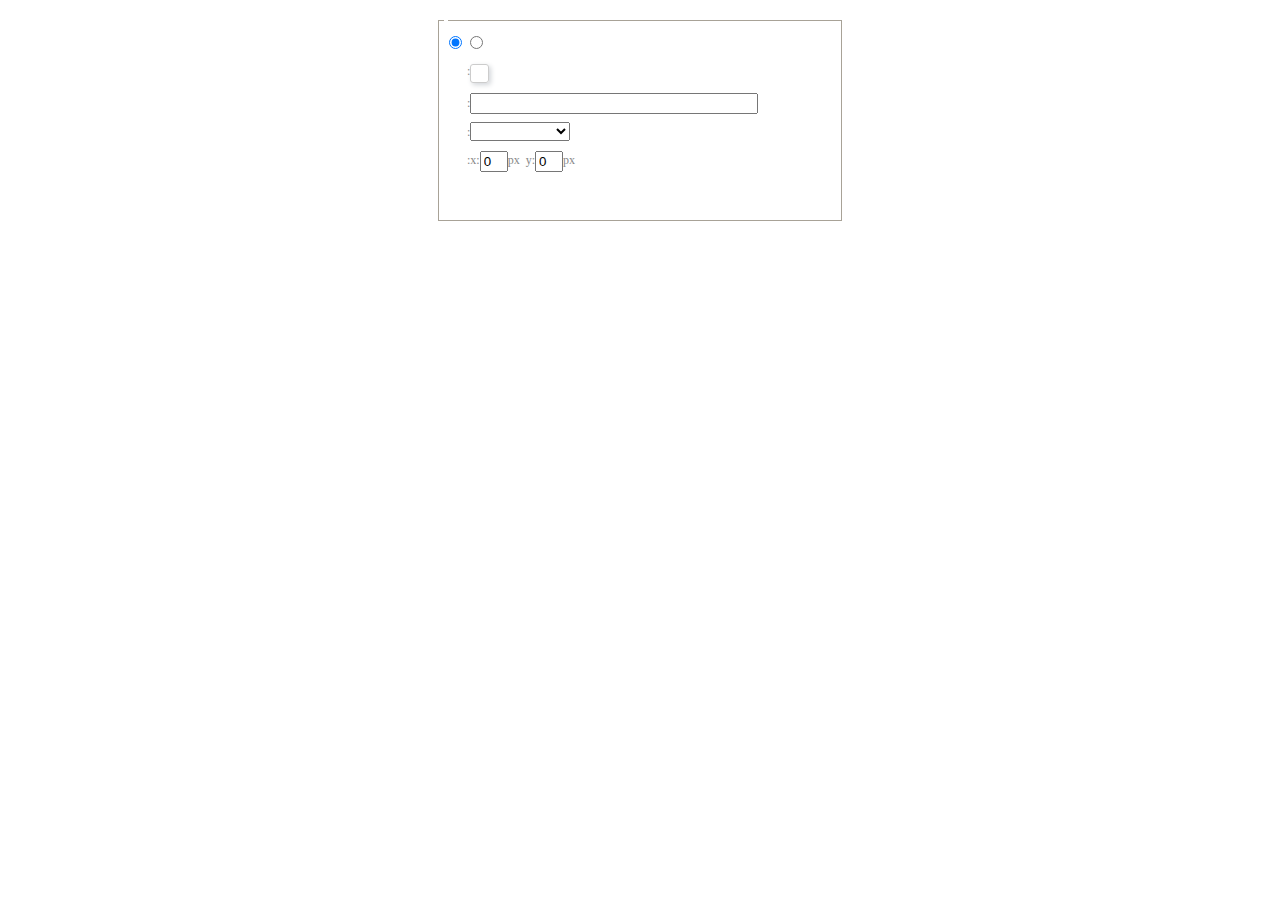
<file: WebContent/ueditor/dialogs/background/background.html>
<!DOCTYPE HTML>
<html>
<head>
    <meta http-equiv="Content-Type" content="text/html;charset=utf-8"/>
    <script type="text/javascript" src="../internal.js"></script>
    <link rel="stylesheet" type="text/css" href="background.css">
</head>
<body>
    <div id="bg_container" class="wrapper">
        <div id="tabHeads" class="tabhead">
            <span class="focus" data-content-id="normal"><var id="lang_background_normal"></var></span>
            <span class="" data-content-id="imgManager"><var id="lang_background_local"></var></span>
        </div>
        <div id="tabBodys" class="tabbody">
            <div id="normal" class="panel focus">
                <fieldset class="bgarea">
                    <legend><var id="lang_background_set"></var></legend>
                    <div class="content">
                        <div>
                            <label><input id="nocolorRadio" class="iptradio" type="radio" name="t" value="none" checked="checked"><var id="lang_background_none"></var></label>
                            <label><input id="coloredRadio" class="iptradio" type="radio" name="t" value="color"><var id="lang_background_colored"></var></label>
                        </div>
                        <div class="wrapcolor pl">
                            <div class="color">
                                <var id="lang_background_color"></var>:
                            </div>
                            <div id="colorPicker"></div>
                            <div class="clear"></div>
                        </div>
                        <div class="wrapcolor pl">
                            <label><var id="lang_background_netimg"></var>:</label><input class="txt" type="text" id="url">
                        </div>
                        <div id="alignment" class="alignment">
                            <var id="lang_background_align"></var>:<select id="repeatType">
                                <option value="center"></option>
                                <option value="repeat-x"></option>
                                <option value="repeat-y"></option>
                                <option value="repeat"></option>
                                <option value="self"></option>
                            </select>
                        </div>
                        <div id="custom" >
                            <var id="lang_background_position"></var>:x:<input type="text" size="1" id="x" maxlength="4" value="0">px&nbsp;&nbsp;y:<input type="text" size="1" id="y" maxlength="4" value="0">px
                        </div>
                    </div>
                </fieldset>

            </div>
            <div id="imgManager" class="panel">
                <div id="imageList" style=""></div>
            </div>
        </div>
    </div>
    <script type="text/javascript" src="background.js"></script>
</body>
</html>
</file>
<file: WebContent/assets/css/admin.css>
/**
 * admin.css
 */

ul {
  margin-top: 0;
}

.admin-icon-yellow {
  color: #ffbe40;
}

.admin-header {
  font-size: 1.4rem;
  margin-bottom: 0;
}

.admin-header-list a:hover :after {
  content: none;
}

.admin-main {
  background: #f3f3f3;
}

.admin-menu {
  position: fixed;
  z-index: 10;
  bottom: 30px;
  right: 20px;
}

.admin-sidebar {
  width: 260px;
  min-height: 100%;
  float: left;
  border-right: 1px solid #cecece;
}

.admin-sidebar-list {
  margin-bottom: 0;
}

.admin-sidebar-list li a {
  color: #5c5c5c;
  padding-left: 24px;
}

.admin-sidebar-list li:first-child {
  border-top: none;
}

.admin-sidebar-sub {
  margin-top: 0;
  margin-bottom: 0;
  box-shadow: 0 16px 8px -15px #e2e2e2 inset;
  background: #ececec;
  padding-left: 24px;
}

.admin-sidebar-sub li:first-child {
  border-top: 1px solid #dedede;
}

.admin-sidebar-panel {
  margin: 10px;
}

.admin-content {
  width: auto;
  overflow: hidden;
  height: 100%;
  min-height: 650px;
  background: #fff;
}

.admin-content-list {
  border: 1px solid #e9ecf1;
  margin-top: 0;
}

.admin-content-list li {
  border: 1px solid #e9ecf1;
  border-width: 0 1px;
  margin-left: -1px;
}

.admin-content-list li:first-child {
  border-left: none;
}

.admin-content-list li:last-child {
  border-right: none;
}

.admin-content-table a {
  color: #535353;
}
.admin-content-file {
  margin-bottom: 0;
  color: #666;
}

.admin-content-file p {
  margin: 0 0 5px 0;
  font-size: 1.4rem;
}

.admin-content-file li {
  padding: 10px 0;
}

.admin-content-file li:first-child {
  border-top: none;
}

.admin-content-file li:last-child {
  border-bottom: none;
}

.admin-content-file li .am-progress {
  margin-bottom: 4px;
}

.admin-content-file li .am-progress-bar {
  line-height: 14px;
}

.admin-content-task {
  margin-bottom: 0;
}

.admin-content-task li {
  padding: 5px 0;
  border-color: #eee;
}

.admin-content-task li:first-child {
  border-top: none;
}

.admin-content-task li:last-child {
  border-bottom: none;
}

.admin-task-meta {
  font-size: 1.2rem;
  color: #999;
}

.admin-task-bd {
  font-size: 1.4rem;
  margin-bottom: 5px;
}

.admin-content-comment {
  margin-bottom: 0;
}

.admin-content-comment .am-comment-bd {
  font-size: 1.4rem;
}

.admin-content-pagination {
  margin-bottom: 0;
}
.admin-content-pagination li a {
  padding: 4px 8px;
}

@media only screen and (min-width: 641px) {
  .admin-sidebar {
    display: block;
    position: static;
    background: none;
  }

  .admin-offcanvas-bar {
    position: static;
    width: auto;
    background: none;
    -webkit-transform: translate3d(0, 0, 0);
    -ms-transform: translate3d(0, 0, 0);
    transform: translate3d(0, 0, 0);
  }
  .admin-offcanvas-bar:after {
    content: none;
  }
}

@media only screen and (max-width: 640px) {
  .admin-sidebar {
    width: inherit;
  }

  .admin-offcanvas-bar {
    background: #f3f3f3;
  }

  .admin-offcanvas-bar:after {
    background: #BABABA;
  }

  .admin-sidebar-list a:hover, .admin-sidebar-list a:active{
    -webkit-transition: background-color .3s ease;
    -moz-transition: background-color .3s ease;
    -ms-transition: background-color .3s ease;
    -o-transition: background-color .3s ease;
    transition: background-color .3s ease;
    background: #E4E4E4;
  }

  .admin-content-list li {
    padding: 10px;
    border-width: 1px 0;
    margin-top: -1px;
  }

  .admin-content-list li:first-child {
    border-top: none;
  }

  .admin-content-list li:last-child {
    border-bottom: none;
  }

  .admin-form-text {
    text-align: left !important;
  }

}

/*
* user.html css
*/
.user-info {
  margin-bottom: 15px;
}

.user-info .am-progress {
  margin-bottom: 4px;
}

.user-info p {
  margin: 5px;
}

.user-info-order {
  font-size: 1.4rem;
}

/*
* errorLog.html css
*/

.error-log .am-pre-scrollable {
  max-height: 40rem;
}

/*
* table.html css
*/

.table-main {
  font-size: 1.4rem;
  padding: .5rem;
}

.table-main button {
  background: #fff;
}

.table-check {
  width: 30px;
}

.table-id {
  width: 50px;
}

@media only screen and (max-width: 640px) {
  .table-select {
    margin-top: 10px;
    margin-left: 5px;
  }
}

/*
gallery.html css
*/

.gallery-list li {
  padding: 10px;
}

.gallery-list a {
  color: #666;
}

.gallery-list a:hover {
  color: #3bb4f2;
}

.gallery-title {
  margin-top: 6px;
  font-size: 1.4rem;
}

.gallery-desc {
  font-size: 1.2rem;
  margin-top: 4px;
}

/*
 404.html css
*/

.page-404 {
  background: #fff;
  border: none;
  width: 200px;
  margin: 0 auto;
}


/*
 fixed-layout 固定头部和边栏布局
*/

.fixed-layout,
.fixed-layout body {
  height: 100%;
  overflow: hidden;
}

.fixed-layout .admin-header {
  position: fixed;
  top: 0;
  left: 0;
  right: 0;
  z-index: 1500;
}

.fixed-layout .admin-main {
  position: relative;
  height: 100%;
  padding-top: 51px;
}

.fixed-layout .admin-content,
.fixed-layout .admin-sidebar {
  height: 100%;
  overflow-x: hidden;
  overflow-y: scroll;
}

.fixed-layout .admin-sidebar.am-active {
  z-index: 1600;
}
</file>
<file: WebContent/ueditor/dialogs/background/background.css>
.wrapper{ width: 424px;margin: 10px auto; zoom:1;position: relative}
.tabbody{height:225px;}
.tabbody .panel { position: absolute;width:100%; height:100%;background: #fff; display: none;}
.tabbody .focus { display: block;}

body{font-size: 12px;color: #888;overflow: hidden;}
input,label{vertical-align:middle}
.clear{clear: both;}
.pl{padding-left: 18px;padding-left: 23px\9;}

#imageList {width: 420px;height: 215px;margin-top: 10px;overflow: hidden;overflow-y: auto;}
#imageList div {float: left;width: 100px;height: 95px;margin: 5px 10px;}
#imageList img {cursor: pointer;border: 2px solid white;}

.bgarea{margin: 10px;padding: 5px;height: 84%;border: 1px solid #A8A297;}
.content div{margin: 10px 0 10px 5px;}
.content .iptradio{margin: 0px 5px 5px 0px;}
.txt{width:280px;}

.wrapcolor{height: 19px;}
div.color{float: left;margin: 0;}
#colorPicker{width: 17px;height: 17px;border: 1px solid #CCC;display: inline-block;border-radius: 3px;box-shadow: 2px 2px 5px #D3D6DA;margin: 0;float: left;}
div.alignment,#custom{margin-left: 23px;margin-left: 28px\9;}
#custom input{height: 15px;min-height: 15px;width:20px;}
#repeatType{width:100px;}


/* 图片管理样式 */
#imgManager {
    width: 100%;
    height: 225px;
}
#imgManager #imageList{
    width: 100%;
    overflow-x: hidden;
    overflow-y: auto;
}
#imgManager ul {
    display: block;
    list-style: none;
    margin: 0;
    padding: 0;
}
#imgManager li {
    float: left;
    display: block;
    list-style: none;
    padding: 0;
    width: 113px;
    height: 113px;
    margin: 9px 0 0 19px;
    background-color: #eee;
    overflow: hidden;
    cursor: pointer;
    position: relative;
}
#imgManager li.clearFloat {
    float: none;
    clear: both;
    display: block;
    width:0;
    height:0;
    margin: 0;
    padding: 0;
}
#imgManager li img {
    cursor: pointer;
}
#imgManager li .icon {
    cursor: pointer;
    width: 113px;
    height: 113px;
    position: absolute;
    top: 0;
    left: 0;
    z-index: 2;
    border: 0;
    background-repeat: no-repeat;
}
#imgManager li .icon:hover {
    width: 107px;
    height: 107px;
    border: 3px solid #1094fa;
}
#imgManager li.selected .icon {
    background-image: url(images/success.png);
    background-position: 75px 75px;
}
#imgManager li.selected .icon:hover {
    width: 107px;
    height: 107px;
    border: 3px solid #1094fa;
    background-position: 72px 72px;
}
</file>
